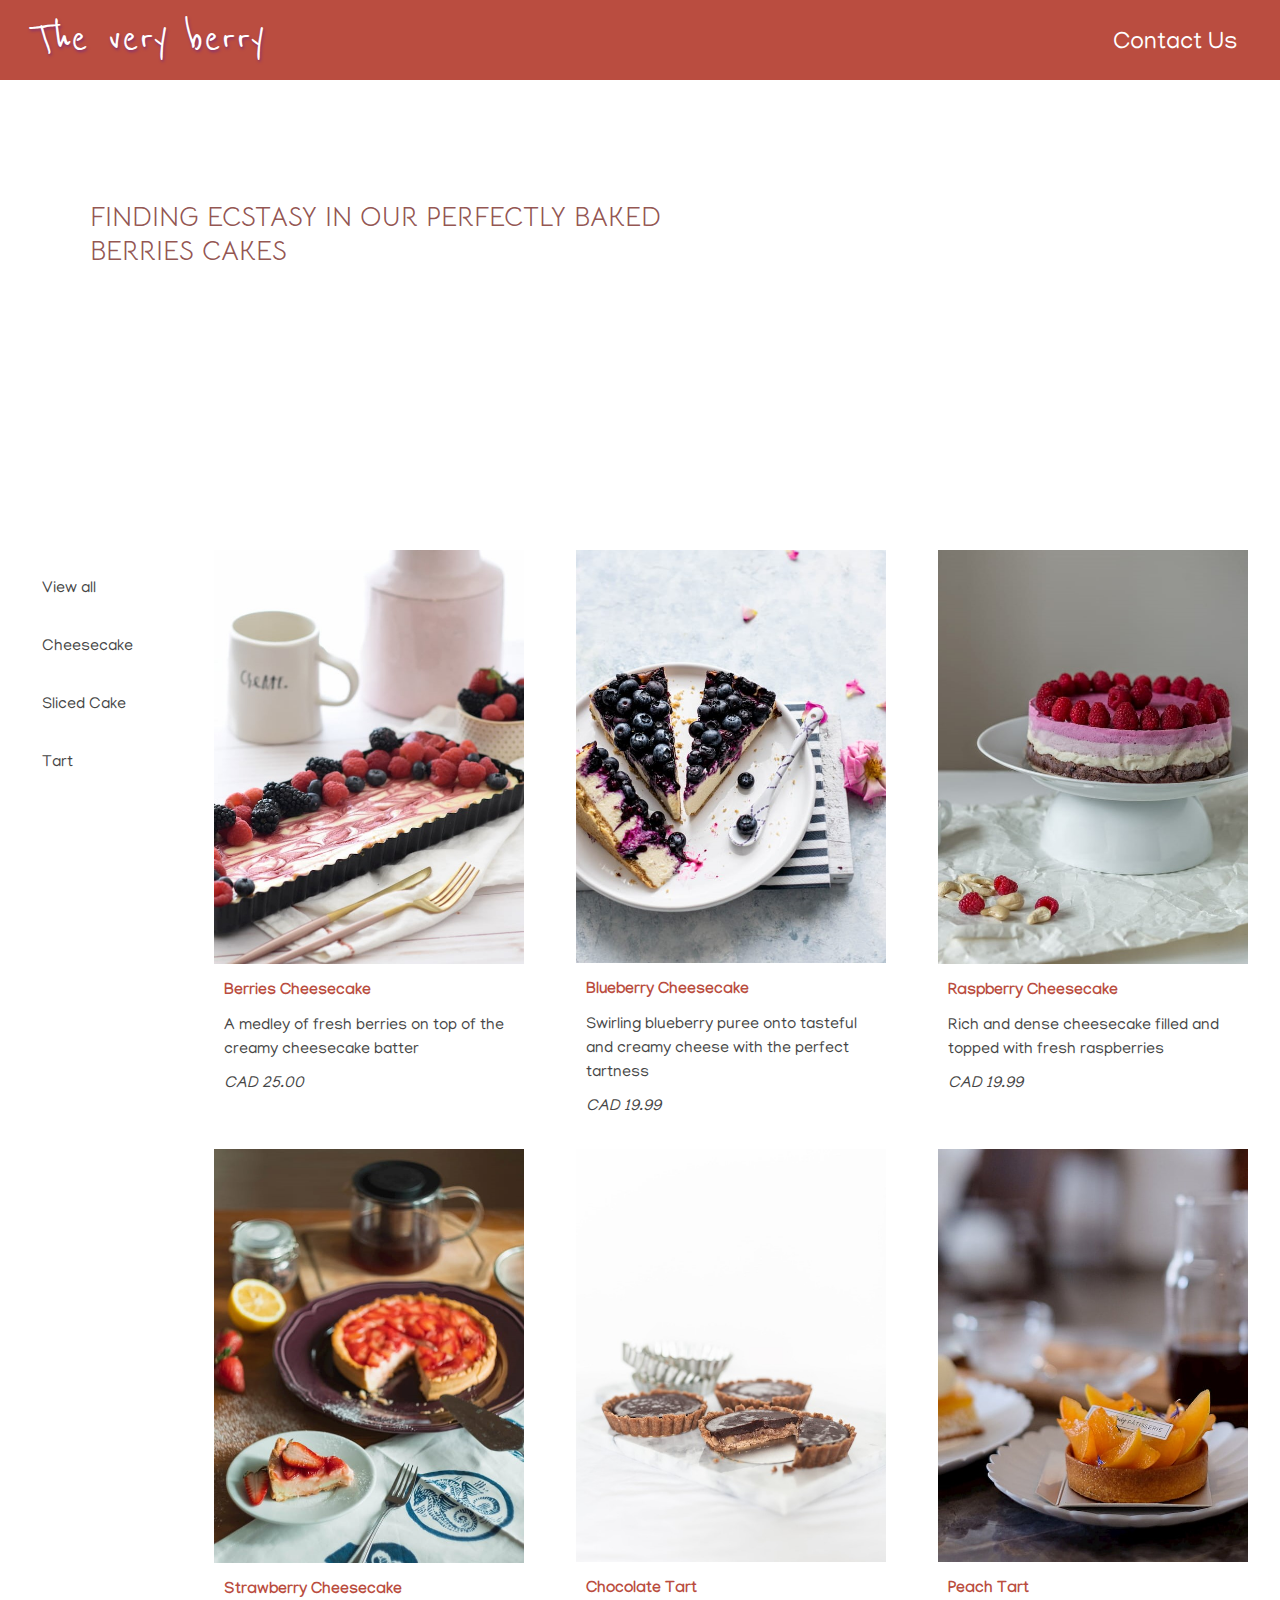
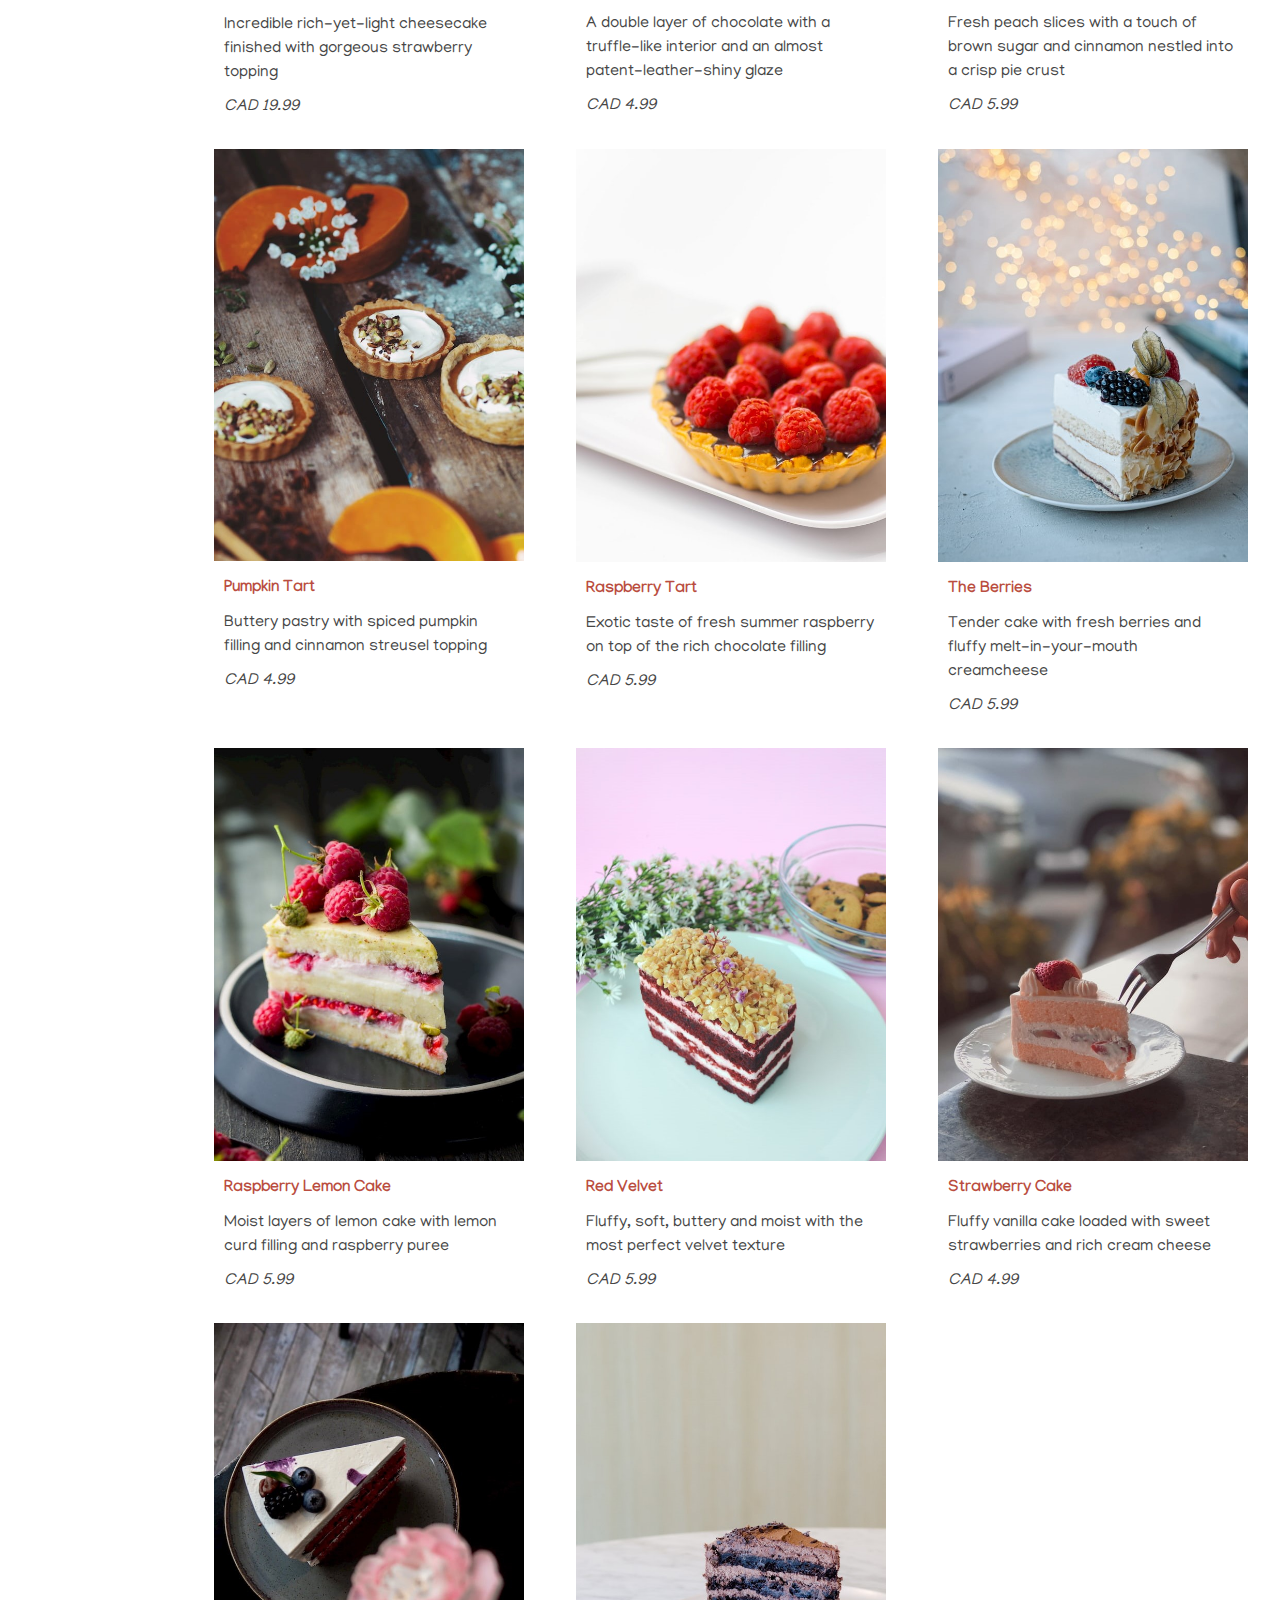
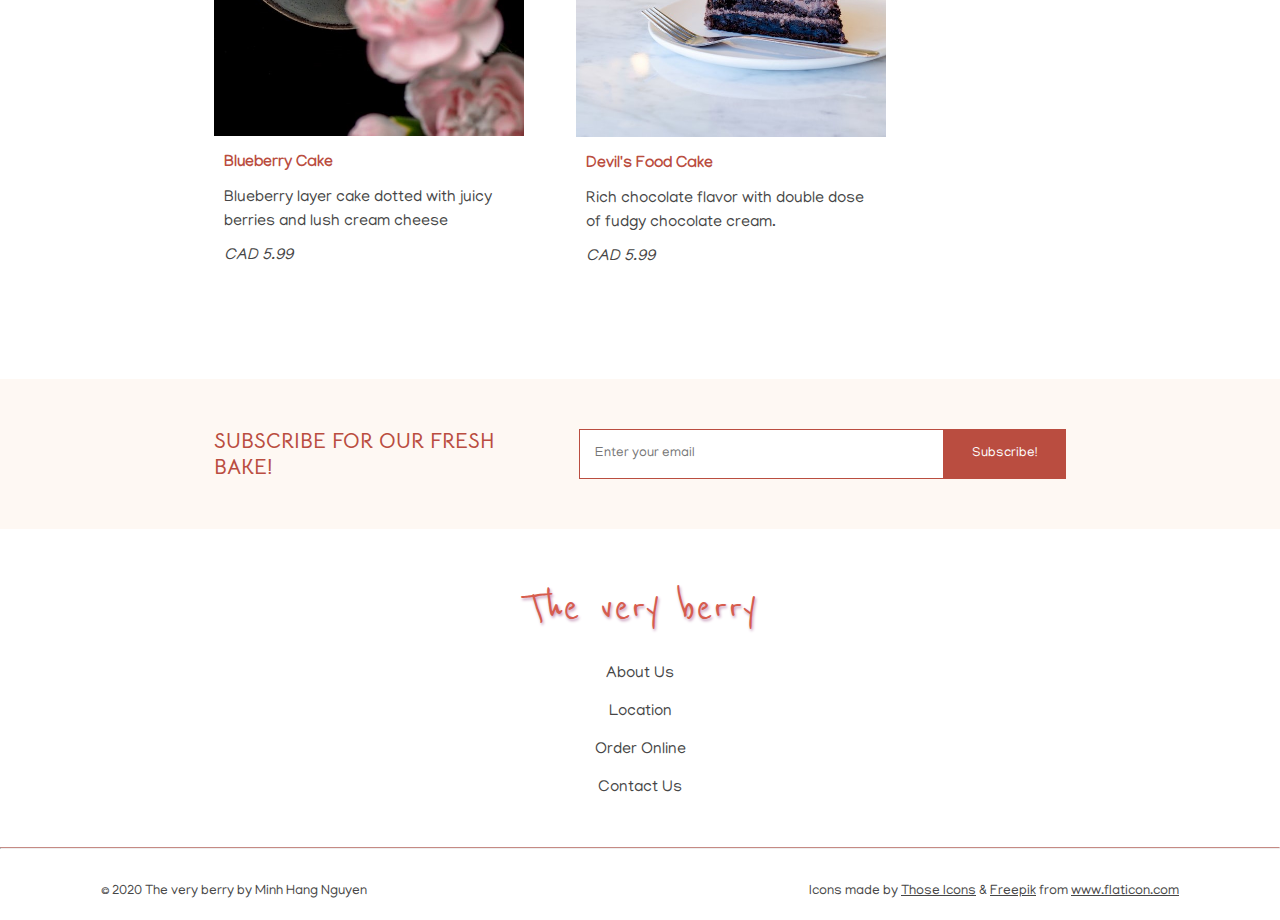
<file: index.html>
<!DOCTYPE html>
<html lang="en">

<head>
    <meta charset="UTF-8">
    <meta name="viewport" content="width=device-width, initial-scale=1">

    <link href="https://fonts.googleapis.com/css?family=Manjari&display=swap" rel="stylesheet">
    <link href="https://fonts.googleapis.com/css?family=Reenie+Beanie&display=swap" rel="stylesheet">
    <link href="https://fonts.googleapis.com/css2?family=Bellota+Text:wght@700&display=swap" rel="stylesheet">
    <link rel="stylesheet" href="https://cdnjs.cloudflare.com/ajax/libs/animate.css/3.7.2/animate.min.css">
    <link rel="stylesheet" href="style.css">
    <link rel="icon" href="images/strawberry.svg">
    <title>The very berry</title>
</head>

<body>
    <header>
        <nav class="nav-bar">
            <div class="hamburger">
                <input type="checkbox" class="checkbox" value="0">
                <div class="lines"></div>
                <div class="lines"></div>
                <div class="lines"></div>
            </div>

            <div id="drop-content" class="drop-content">
                <ul>
                    <li id="all" class="view-all">View all</li>
                    <li id="cheesecake" class="view-cheesecake">Cheesecake</li>
                    <li id="slice" class="view-slice">Sliced Cake</li>
                    <li id="tart" class="view-tart">Tart</li>
                </ul>
            </div>

            <div class="title nav-bar-item">
                <a href="index.html">The very berry</a>
            </div>

            <div class="contact-link nav-bar-item">
                <a href="contact.html">Contact Us</a>
                <div class="nav-overlay"></div>
            </div>

            <div class="contact-icon">
                <a href="contact.html"><img src="images/envelope.png"></a>
            </div>
        </nav>

        <div class="header-image-container">
            <div class="header-image-index"></div>
            <div id="intro">
                <p>FINDING ECSTASY IN OUR PERFECTLY BAKED BERRIES CAKES </p>
            </div>
        </div>
    </header>

    <div class="body">
        <div class="sidebar">
            <ul class="sidebar-list">
                <li class="view-all">View all</li>
                <li class="view-cheesecake">Cheesecake</li>
                <li class="view-slice">Sliced Cake</li>
                <li class="view-tart">Tart</li>
            </ul>
        </div>
        <div class="main-container">
            <div id="main">
                <div class="item cheesecake">
                    <div class="image-container">
                        <img src="images/cheesecake-berries.jpg">
                        <div class="overlay"></div>
                    </div>
                    <div class="description">
                        <p>Berries Cheesecake</p>
                        <p>A medley of fresh berries on top of the creamy cheesecake batter</p>
                        <p>CAD 25.00</p>
                    </div>
                </div>
                <div class="item cheesecake">
                    <div class="image-container">
                        <img src="images/cheesecake-blueberry.jpg">
                        <div class="overlay"></div>
                    </div>
                    <div class="description">
                        <p>Blueberry Cheesecake</p>
                        <p>Swirling blueberry puree onto tasteful and creamy cheese with the perfect tartness</p>
                        <p>CAD 19.99</p>
                    </div>
                </div>
                <div class="item cheesecake">
                    <div class="image-container">
                        <img src="images/cheesecake-raspberry.jpg">
                        <div class="overlay"></div>
                    </div>
                    <div class="description">
                        <p>Raspberry Cheesecake</p>
                        <p>Rich and dense cheesecake filled and topped with fresh raspberries</p>
                        <p>CAD 19.99</p>
                    </div>
                </div>
                <div class="item cheesecake">
                    <div class="image-container">
                        <img src="images/cheesecake-strawberry.jpg">
                        <div class="overlay"></div>
                    </div>
                    <div class="description">
                        <p>Strawberry Cheesecake</p>
                        <p>Incredible rich-yet-light cheesecake finished with gorgeous strawberry topping</p>
                        <p>CAD 19.99</p>
                    </div>
                </div>
                <div class="item tart">
                    <div class="image-container">
                        <img src="images/tart-choco.jpg">
                        <div class="overlay"></div>
                    </div>
                    <div class="description">
                        <p>Chocolate Tart</p>
                        <p>A double layer of chocolate with a truffle-like interior and an almost patent-leather-shiny
                            glaze
                        </p>
                        <p>CAD 4.99</p>
                    </div>
                </div>
                <div class="item tart">
                    <div class="image-container">
                        <img src="images/tart-peach.jpg">
                        <div class="overlay"></div>
                    </div>
                    <div class="description">
                        <p>Peach Tart</p>
                        <p>Fresh peach slices with a touch of brown sugar and cinnamon nestled into a crisp pie crust
                        </p>
                        <p>CAD 5.99</p>
                    </div>
                </div>
                <div class="item tart">
                    <div class="image-container">
                        <img src="images/tart-pumpkin.jpg">
                        <div class="overlay"></div>
                    </div>
                    <div class="description">
                        <p>Pumpkin Tart</p>
                        <p>Buttery pastry with spiced pumpkin filling and cinnamon streusel topping </p>
                        <p>CAD 4.99</p>
                    </div>
                </div>
                <div class="item tart">
                    <div class="image-container">
                        <img src="images/tart-raspberry.jpg">
                        <div class="overlay"></div>
                    </div>
                    <div class="description">
                        <p>Raspberry Tart</p>
                        <p>Exotic taste of fresh summer raspberry on top of the rich chocolate filling</p>
                        <p>CAD 5.99</p>
                    </div>
                </div>
                <div class="item slice">
                    <div class="image-container">
                        <img src="images/slice-berry.jpg">
                        <div class="overlay"></div>
                    </div>
                    <div class="description">
                        <p>The Berries</p>
                        <p>Tender cake with fresh berries and fluffy melt-in-your-mouth creamcheese</p>
                        <p>CAD 5.99</p>
                    </div>
                </div>
                <div class="item slice">
                    <div class="image-container">
                        <img src="images/slice-raspberry.jpg">
                        <div class="overlay"></div>
                    </div>
                    <div class="description">
                        <p>Raspberry Lemon Cake</p>
                        <p>Moist layers of lemon cake with lemon curd filling and raspberry puree</p>
                        <p>CAD 5.99</p>
                    </div>
                </div>
                <div class="item slice">
                    <div class="image-container">
                        <img src="images/slice-redvelvet.jpg">
                        <div class="overlay"></div>
                    </div>
                    <div class="description">
                        <p>Red Velvet</p>
                        <p>Fluffy, soft, buttery and moist with the most perfect velvet texture</p>
                        <p>CAD 5.99</p>
                    </div>
                </div>
                <div class="item slice">
                    <div class="image-container">
                        <img src="images/slice-strawberry.jpg">
                        <div class="overlay"></div>
                    </div>
                    <div class="description">
                        <p>Strawberry Cake</p>
                        <p>Fluffy vanilla cake loaded with sweet strawberries and rich cream cheese
                        </p>
                        <p>CAD 4.99</p>
                    </div>
                </div>
                <div class="item slice">
                    <div class="image-container">
                        <img src="images/slice-blueberry.jpg">
                        <div class="overlay"></div>
                    </div>
                    <div class="description">
                        <p>Blueberry Cake</p>
                        <p>Blueberry layer cake dotted with juicy berries and lush cream cheese
                        </p>
                        <p>CAD 5.99</p>
                    </div>
                </div>
                <div class="item slice">
                    <div class="image-container">
                        <img src="images/slice-choco.jpg">
                        <div class="overlay"></div>
                    </div>
                    <div class="description">
                        <p>Devil's Food Cake</p>
                        <p>Rich chocolate flavor with double dose of fudgy chocolate cream.</p>
                        <p>CAD 5.99</p>
                    </div>
                </div>
            </div>
        </div>
    </div>

    <footer>
        <div class="subscribe-form-container">
            <h4>SUBSCRIBE FOR OUR FRESH BAKE!</h4>
            <form id="subscribe-form" action="https://formspree.io/mgezbywr" method="POST">
                <input type="email" name="email" id="email" placeholder="Enter your email">
                <button id="submit-button">Subscribe!</button>
            </form>
        </div>

        <div class="link-container">
            <p id="title">The very berry</p>
            <div class="links">
                <p><a href="#">About Us</a></p>
                <p><a href="#">Location</a></p>
                <p><a href="tel:123-456-7890">Order Online</a></p>
                <p><a href="contact.html">Contact Us</a></p>
            </div>
        </div>
        <hr>
        <div class="copyrights">
            <div class="icon">Icons made by <a href="https://www.flaticon.com/authors/those-icons"
                    title="Those Icons">Those Icons</a> &amp; <a href="https://www.flaticon.com/authors/freepik"
                    title="Freepik">Freepik</a> from <a href="https://www.flaticon.com/"
                    title="Flaticon">www.flaticon.com</a></div>
            <div class="author">&copy; 2020 The very berry by Minh Hang Nguyen</div>
        </div>
    </footer>


    <script src="script-index.js"></script>

</body>

</html>
</file>
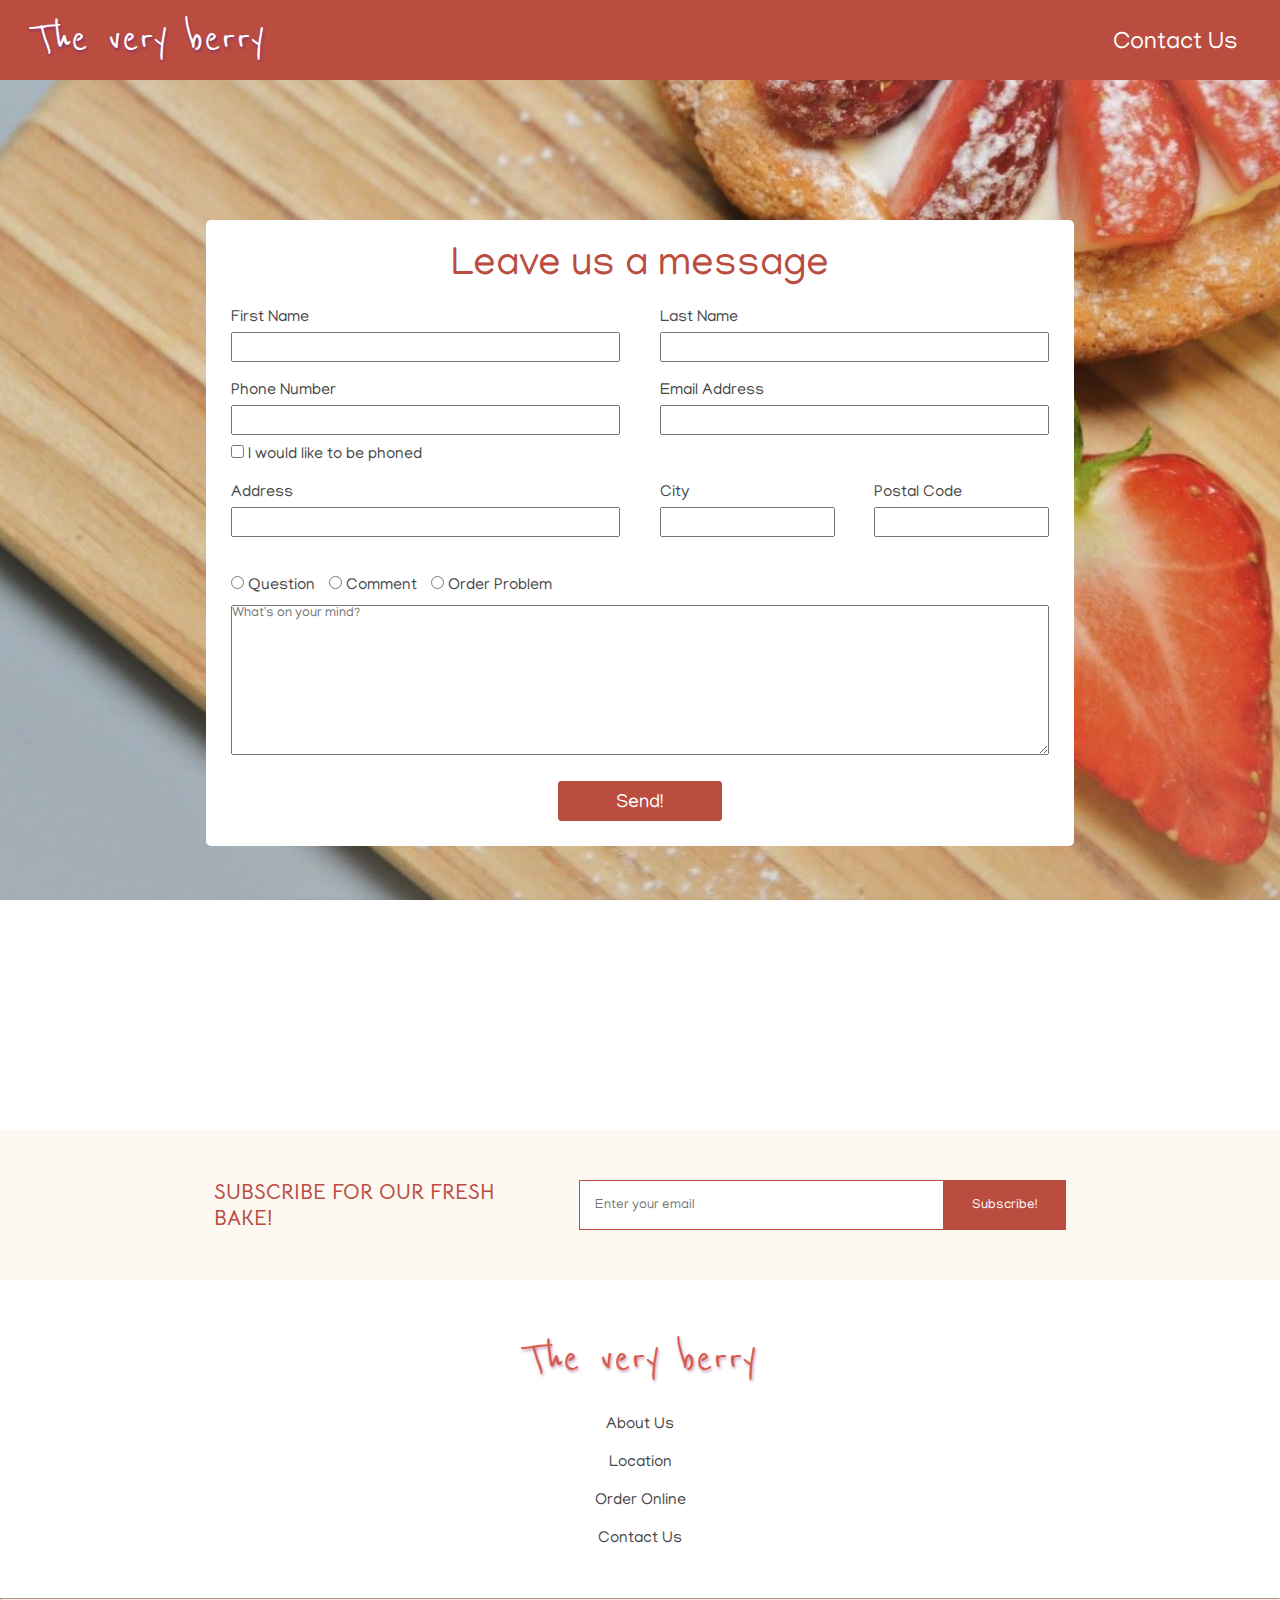
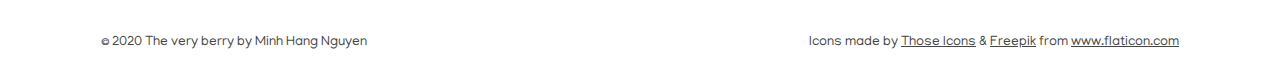
<file: contact.html>
<!DOCTYPE html>
<html lang="en">

<head>
  <meta charset="UTF-8">
  <meta name="viewport" content="width=device-width, initial-scale=1">

  <link href="https://fonts.googleapis.com/css?family=Manjari&display=swap" rel="stylesheet">
  <link href="https://fonts.googleapis.com/css?family=Reenie+Beanie&display=swap" rel="stylesheet">
  <link href="https://fonts.googleapis.com/css2?family=Bellota+Text:wght@700&display=swap" rel="stylesheet">
  <link rel="stylesheet" href="https://cdnjs.cloudflare.com/ajax/libs/animate.css/3.7.2/animate.min.css">
  <link rel="stylesheet" href="style.css">
  <link rel="icon" href="images/strawberry.svg">
  <title>The very berry</title>
</head>

<body>
  <header>
    <nav class="nav-bar">
      <!-- <div class="hamburger">
        <input type="checkbox" class="checkbox" value="0">
        <div class="lines"></div>
        <div class="lines"></div>
        <div class="lines"></div>
      </div>

      <div class="drop-content">
        <ul>
          <li class="view-all"><a href="index.html#all">View all</a></li>
          <li class="view-cheesecake"><a href="index.html#cheesecake">Cheesecake</a></li>
          <li class="view-slice"><a href="index.html#slice">Sliced cake</a></li>
          <li class="view-tart"><a href="index.html#tart">Tart</a></li>
        </ul>
      </div> -->

      <div class="title nav-bar-item">
        <a href="index.html">The very berry</a>
      </div>

      <div class="contact-link nav-bar-item">
        <a href="contact.html">Contact Us</a>
        <div class="nav-overlay"></div>
      </div>

      <!-- <div class="contact-icon">
        <img href="contact.html" src="images/envelope.png"><a href="contact.html"></a></img>
      </div> -->
    </nav>

  </header>

  <div class="contact-body">
    <div class="contact-form-container">
      <p class="mes">Leave us a message</p>
      <form action="https://httpbin.org/post" method="POST" class="contact-form">
        <div class="form-section section-top">
          <div>
            <label for="fname">First Name</label>
            <input type="text" id="fname" name="fname" required>
          </div>
          <div>
            <label for="lname">Last Name</label>
            <input type="text" id="lname" name="lname" required>
          </div>
          <div>
            <label for="tel">Phone Number</label>
            <input type="text" id="tel" name="tel" pattern="\(?[1-9]\d{2}\)?[- ]?\d{3}[- ]?\d{4}" required>
            <input type="checkbox" value="1" id="receive-call" name="receive-call"> I would like to be phoned
            <input type="hidden" value="0" name="receive-call" class="receive-call" required>
          </div>
          <div>
            <label for="email">Email Address</label>
            <input type="email" id="mail" name="email" required>
          </div>
        </div>

        <div class="form-section section-mid">
          <div>
            <label for="address">Address</label>
            <input type="text" id="address" name="address" required>
          </div>

          <div>
            <div id="city-cont">
              <label for="city">City</label>
              <input type="text" list="city" required>
              <datalist id="city">
                <option>Calgary</option>
                <option>Hamilton</option>
                <option>Montreal</option>
                <option>Ottawa</option>
                <option>Toronto</option>
                <option>Quebec</option>
                <option>Vancouver</option>
              </datalist>
            </div>

            <div id="postal-cont">
              <label for="postal">Postal Code</label>
              <input type="text" id="postal" name="postal" pattern="^\w\d\w\s?\d\w\d" required>
            </div>

          </div>

        </div>

        <div class="form-section section-bottom">
          <div>
            <div class="problems">
              <input type="radio" id="question" name="problem" value="question">
              <label for="question">Question</label>
            </div>
            <div class="problems">
              <input type="radio" id="comment" name="problem" value="comment">
              <label for="comment">Comment</label>
            </div>
            <div class="problems">
              <input type="radio" id="order-problem" name="problem" value="order-problem">
              <label for="order-number">Order Problem</label>
              <input type="number" id="order-number" name="order-number" placeholder="Enter order no">
            </div>
          </div>

          <div>
            <textarea id="message" name="message" placeholder="What's on your mind?" required></textarea>
          </div>
          <input type="hidden" id="my-name" name="my-name" value="Minh-Hang-Nguyen">
          <button id="submit" name="submit">Send!</button>
        </div>
      </form>
    </div>
  </div>


  <footer>
    <div class="subscribe-form-container">
      <h4>SUBSCRIBE FOR OUR FRESH BAKE!</h4>
      <form id="subscribe-form" action="https://formspree.io/mgezbywr" method="POST">
        <input type="email" name="email" id="email" placeholder="Enter your email">
        <button id="submit-button">Subscribe!</button>
      </form>
    </div>

    <div class="link-container">
      <p id="title">The very berry</p>
      <div class="links">
        <p><a href="#">About Us</a></p>
        <p><a href="#">Location</a></p>
        <p><a href="tel:123-456-7890">Order Online</a></p>
        <p><a href="contact.html">Contact Us</a></p>
      </div>
    </div>
    <hr>
    <div class="copyrights">
      <div class="icon">Icons made by <a href="https://www.flaticon.com/authors/those-icons" title="Those Icons">Those
          Icons</a> &amp; <a href="https://www.flaticon.com/authors/freepik" title="Freepik">Freepik</a> from <a
          href="https://www.flaticon.com/" title="Flaticon">www.flaticon.com</a></div>
      <div class="author">&copy; 2020 The very berry by Minh Hang Nguyen</div>
    </div>
  </footer>

  <script src="script-contact.js"></script>
</body>

</html>
</file>
<file: style.css>
/* font-family: 'Comfortaa', cursive;
font-family: 'Righteous', cursive;
font-family: 'Caveat', cursive;
font-family: 'Spartan', sans-serif;
font-family: 'Montserrat Alternates', sans-serif;
font-family: 'Carter One', cursive; */

*{
    font-family: 'Manjari', sans-serif;;
    box-sizing: border-box; 
    color:rgb(70, 70, 70);
    padding:0;
    margin:0;
    height: auto;
}
body{
    position: absolute;
    width: 100%;
}

.nav-bar{
    background-color: #Ba4D40;
    height: 80px;
    width: 100%;
    padding: 0 7%;
    margin: 0;
    position: fixed;
    z-index: 2;
}

.nav-bar .hamburger{
    display: none;
}

.drop-content{
    display: none;
    position: absolute;
    padding: 0;
    top: 55px;
    width: 100%;
    background-color: white;
}

.drop-content-active{
    display:none;
    opacity: 0;
}

.nav-bar .nav-bar-item{
    display: inline-block;
}

.nav-bar .title{
    position: absolute;
    height: 100%;
    padding-top: 10px;
    color: white;
    text-shadow: 1px 2px 3px #862f6e;
}

.nav-bar .title a{
    text-decoration:none;
    color:white;
    font-family: 'Reenie Beanie', cursive;
    font-size:3rem;
}

.logo{
    transform: rotate(-30deg);
    margin-top: 20px;
    border-radius: 15px;
}

.nav-bar .contact-link{
    position: relative;
    float: right;
    height: 100%;
    margin: 0 10px;
}

.nav-bar .contact-link a{
    position: relative;
    text-decoration: none;
    color: white;
    font-size: 1.5em;
    height: 100%;
    top:30px;
}

.nav-overlay{
    position: absolute;
    width: auto;
    height: 100%;
    float: right;
    top:0px;
    left:0;
    border-bottom: solid 2px white;
    z-index: -1;
}

.contact-link:hover .nav-overlay{
    border-bottom: solid 2px white;
    animation-name: slideRight;
    animation-duration: 0.7s;
    width:100%;
}

@keyframes slideRight{
    from {width: 0px }
    to {width: 100%;}
}

.contact-icon{
    display: none;
}
.contact-icon img{
    display: none;
}

.header-image-container{
    display: relative;
    justify-items: center;
}

.header-image-index{
    position: relative;
    max-width: 100%;
    height: 500px;
    background: url(images/header.jpg);
    background-size: cover;
    background-position: center;
    background-attachment: fixed;
    opacity: 0.7;   
}

#intro{
    position: absolute;
    /* position: fixed; */
    width: 100%;
    top: 210px;  
}

#intro p{
    width: 55%;
    font-family: 'Bellota Text', cursive;
    font-size: 2em;
    padding-left: 15%;
    z-index: 0;
    color: rgb(119, 41, 36, 0.8);
}


.body{
    width: 85%;
    margin: 0 auto;
    padding: 40px 0;
    position: relative;
    display: grid;
    grid-template-columns: 2fr 8fr;
}

.body .sidebar{
    max-width: 100%;
    height: auto;
    position: relative;
    padding-top:10px;
    display: inline-block;
}

.sidebar ul{
    list-style: none;
    width: 160px;
}

.sidebar li{
    padding: 10px;
    cursor: pointer;
    width: 160px;
    margin: 20px 0;
}

.hightlight{
    background-color: rgb(241, 240, 240);
    text-decoration: underline;
}

.sidebar li:hover{
    transition: ease;
    text-decoration: underline;
}

#main{
    width: 100%;
    display: grid;
    grid-template-columns: 30% 30% 30%;
    column-gap: 5%;
}

.item{
    margin:10px 0;
    width: 100%;
    height: auto;
    padding:0;
    border:  none;
}

.item:hover{
    box-shadow: 3px 3px 10px rgb(236, 236, 236);
    overflow:hidden;
    border: solid 0.5px rgba(240, 240, 240, 0.63);
}

.item:hover img{
    transform: scale(1.05);
    transition: ease 0.4s;
}

.item .image-container{
    width: 100%;
    height: auto;
    position: relative;
    display: inline-block;
    padding:0;
    overflow:hidden;
}

.item .overlay{
position: absolute;
width: 100%;
height: 100%;
display: block;
top:0;
left:0;
opacity: 0;
}

.item:hover .overlay{
    background-color: rgba(104, 104, 104, 0.658);
    opacity:0.3;
    transition: all ease 0.4s;
}
.item img{
    width: 100%;
    height: 100%;
    display: block;
    margin: auto;
}

.item .description{
    width: 100%;
    text-align: left;
    padding: 0px 10px;
}

.item .description p{
    margin: 10px 0;
    line-height: 1.5em;
}

.item .description p:first-child{
    color: #Ba4D40;
    font-weight: bold;
}

.item .description p:last-child{
    font-style: italic;
}

footer{
    margin-top:50px;
}

.subscribe-form-container{
    display: relative;
    height: 150px;
    width: 100%;
    margin-bottom: 50px;
    padding: 0 7.5%;
    /* background-color: rgba(236, 236, 236, 0.575); */
    background-color: rgba(245, 211, 176, 0.15);
    display:grid;
    grid-template-columns: 2fr 2.5fr 3.5fr 2fr;
}

.subscribe-form-container h4{
    grid-column: 2/3;
    font-family: 'Bellota Text', cursive;
    font-size: 1.5em;
    margin: auto 0;
    padding-right: 40px;
    color: #Ba4D40;
}

#subscribe-form{
    grid-column: 3/4;
    width: 100%;
    height: 33%;
    margin: auto 0;
    background-color: lightgreen;
}

#subscribe-form input{
    float: left;
    width: 75%;
    height: 100%;
    margin: 0;
    padding: 0 15px;
    border: 1px solid #Ba4D40;
}

#subscribe-form input:focus{
    outline: none;
}

.subscribe-form-container #submit-button{
    height: 100%;
    width: 25%;
    color: white;
    background-color: #Ba4D40;
    /* border: solid #Ba4D40; */
    border: none;
    box-shadow: none;
}

.link-container{
    display: relative;
    text-align: center;
    height: 100%;
    width:100%;
    margin: 50px 0;
}

.link-container #title{
    margin: 30px 0;
    color: rgb(214, 92, 78);
    text-shadow: 1px 2px 3px #c497b7;
    font-family: 'Reenie Beanie', cursive;
    font-size:3rem;
}

.link-container .links{
    margin: 10px 0;
}

.link-container p{
    width: auto;
    margin: 20px auto;

}

.link-container a{
    text-decoration: none;
}

hr{
    border-top: 0.1px solid rgb(197, 138, 132)
}

.copyrights{
    font-size: 0.85em;
    width: 100%;
    text-align: left;
    margin-top:30px;
    margin-bottom:10px;
    display: inline-block;
    padding: 0 7.5%;
}

.copyrights div{
    padding: 5px;
    display: inline-block;
}

.icon{
    float: right;
}

.author{
    float: left;
}

.contact-body{
    position: relative;
    max-width: 100%;
    height: 1080px;
    margin-bottom:0;
    padding: 20px;
    background: url(images/header.jpg);
    background-size: cover;
    background-position: center;
    background-attachment: fixed;

}

.contact-form-container{
    position: relative;
    background-color: white;
    height: auto;
    width: 50%;
    margin: auto;
    padding: 40px;;
    top: 200px;
    border-radius: 5px;
}

.contact-form-container p{
    position: relative;
    width: 100%;
    height: auto;
    display: inline-block;
    font-size: 2.5rem;
    text-align: center;
    color: #Ba4D40;
}

.contact-form-container .section-top, .section-mid{
    display: grid;
    grid-template-columns: 1fr 1fr;
    column-gap: 5%;
}


#city-cont {
    display: block;
    width: 45%;
    float: left;
}

#postal-cont{
    display: block;
    width: 45%;
    float: right;
}

label{
    display: block;
    margin-top:20px;
    margin-bottom: 5px;
}

input[type="text"], input[type="email"], input[type="number"], .receive-call{
    width:100%;
    height: 30px;
    padding-left: 8px;;
}


input[type="checkbox"]{
    display: inline-block;
    margin-top: 10px;
    grid-column: 2/3;
}

.section-bottom{
    margin-top: 20px;
}

.section-bottom .problems{
    display: inline-block;
}

.section-bottom input {
    display: inline-block;
}

.section-bottom label {
    display: inline-block;
    margin-right: 17px;
    margin-bottom: 5px;
}

#order-number{
    display: none;
    width: 150px;
    padding-left: 2px;
}

input[type=number]::-webkit-inner-spin-button, 
input[type=number]::-webkit-outer-spin-button { 
  -webkit-appearance: none; 
  margin: 0;
} 

.contact-form input:-webkit-autofill {
    -webkit-box-shadow: 0 0 0px 1000px white inset;
    border: 0.03px solid rgb(160, 160, 160);
}

.contact-form input:focus{
    outline: none;
}


.section-bottom textarea{
    width:100%;
    height: 150px;
    margin-top: 5px;
    margin-bottom:20px;
}

.section-bottom button{
    width: 20%;
    height: 40px;
    margin: 0 40%;
    padding-top:5px;
    font-size: 1.2em;;
    color: white;
    background-color: #Ba4D40;
    border: 1px solid #Ba4D40;
    border-radius: 3px;
    box-shadow: none;
}

@media screen and (max-width: 1280px){
    .nav-bar{
        padding: 0 2.5%;
    }

    .body{
        width: 95%;
        grid-template-columns: 15% 85%;
    }

    .subscribe-form-container, .link-container{
        padding: 0 2.5%;
        grid-template-columns: 1.5fr 3fr 4fr 1.5fr;
    }
    
    #intro{
        top:200px;
    }

    #intro p{
        padding-left:7%;
        font-size: 1.7em;
    }

    .subscribe-form-container h4{
        font-size: 1.3em;
    }

    .contact-form-container{
        width: 70%;
        padding:25px;
    }

    .section-bottom label {
        margin-right: 10px;
    }

    #order-number{
        width: 130px;
    }
}
@media screen and (max-width: 800px) and (orientation: landscape){
    .nav-bar{
        height: 55px;
    } 
    .nav-bar .title a{
        font-size: 2em;
    }

    .nav-bar .contact-link a{
        font-size: 1em;
        top:25px;
    }

    .contact-form-container p{
        font-size: 1.8em;
    }
}

@media screen and (max-width: 800px){
    .nav-bar{
        height: 55px;
    } 

    .nav-bar .title a{
        font-size: 2em;
    }

    .nav-bar .contact-link a{
        font-size: 1em;
        top: 25px;
    }

    .body{
        width: 95%;
        grid-template-columns: 20% 80%;
    }

    #main{
        grid-template-columns: 1fr 1fr;
    }

    .subscribe-form-container{
        display: block;
        padding: 0;
        align-items: center;
    }

    .subscribe-form-container h4, #subscribe-form{
        position: relative;
        top: 25px;
        left:0;
        right:0;
        margin: 20px 0;
        padding: 0;
        text-align: center;
        align-items: center;
    }

    .subscribe-form-container h4{
        left: 0;
        font-size: 1.5em;
        text-align: center;
    }

    .subscribe-form-container #subscribe-form{
        width: 60%;
        margin: auto;
    }    

    .contact-form-container{
        width: 85%;
        padding: 30px 20px;
    }
    .contact-form-container p{
        font-size: 1.8em;
    }
    #order-number{
        width: 125px;
    }

    .copyrights{
        display: block;
        padding-left: 2.5%;
        text-align: center;
    }
    
    .copyrights div{
        display: block;
        float: none;
    }
}

@media screen and (max-width: 640px){
    root{
        overflow: hidden;
    }

    .nav-bar{
        margin: 0;
        padding:0;
        text-align: center;
        max-width:100%;
        height: 55px;
    }

    .nav-bar-item{
        margin: 0;
        padding: 0;
    }

    .nav-bar .checkbox{
        position: absolute;
        width: 30px;
        height: 30px;
        margin-top:0;
        opacity: 0;
        z-index: 1;
        cursor: pointer;
    }
    
    .nav-bar .hamburger{
        float: left;
        margin-top: 30px;
        margin-left:2.5%;
        display: flex;
        align-items: center;
        justify-content: center;
        position: absolute;
        z-index: 2;
        cursor: pointer;
        width: auto;
        height: auto;
    }

    .nav-bar .hamburger .lines{
        position: relative;
        display: flex;
        align-items: center;
        justify-content: center;
        background-color: white;
        width: 25px;
        height: 2px;
        align-items: left;
        transition: transform ease 0.5s;
    }

    .nav-bar .hamburger :nth-last-child(1){
        top:-8px;
        position: absolute;
    }

    .nav-bar .hamburger :nth-last-child(3){
        top:8px;
        position: absolute;
    }

    .nav-bar .title{
        position: relative;
        margin: 0;
        padding: 20px;
        padding-top: 10px;
        display: inline-block;
    }

    .nav-bar .title a{
        font-size: 2em;
    }

    .nav-bar .contact-link{
        display: none;
    }

    .contact-icon{
        display:inline-block;
        top: 15px;
        position: absolute;
        right:2.5%;
        cursor: pointer;
    }

    .contact-icon img{
        display: block;
        height: 30px;
        width: 30px;
        z-index: 2;
        cursor: pointer;
    }

    .drop-content{
        display: none;
        opacity: 0;
        transition: opacity ease 9s;
        animation: none;
    }

    .drop-content-active{
        display: block;
        opacity: 1;
        animation-name: slideDown;
        animation-duration: 1s;
    }

    .drop-content-inactive{
        display: none;
        opacity: 1;
    }

    .drop-content li{
        text-align: center;
        font-weight: normal;
        font-size: 15px;
        padding: 15px;
        color:black;
        cursor: pointer;
    }

    .drop-content a{
        text-decoration: none;
    }

    .drop-content li:hover{
        background-color:rgba(255, 225, 225, 0.9);
        transition: ease 0.2s;
    }


    .header-image-index{
        height: 300px;
        background: url(images/header-small.jpg);
        background-position: center;
    }

    #intro{
        top: 150px;
    }

    #intro p{
        font-size: 1em;
        margin-left: 2%;
        padding-left:5%;
        width: 45%;
        text-align: right;
    }

    .body{
        width: 100%;
        height: 100%;
        display: grid;
        grid-template-columns: 0fr 1fr;
        padding: 0;
        margin: 0 auto;
        height: 100%;
        width: 100%;
    }

    .main-container{
        position: relative;
        display: block;
        height: 100%;
        width: 100%;
        grid-column: 1/3;
        grid-row: 1/2;
    }

    .sidebar{
        display: none !important;
    }

    #main{
        margin: 0 auto;
        margin-top: 30px;
        display: grid;
        position: relative;
        grid-template-columns: 1fr 1fr;
        max-width: 100%;
    }
    
    .subscribe-form-container h4{
        left: 0;
        font-size: 3.5vw;
        text-align: center;
    }

    .subscribe-form-container #subscribe-form{
        width: 60%;
        margin: auto;
    }  

    .contact-form-container{
        top:100px;
        width: 95%
    }
    .contact-form-container p{
        font-size: 1.5em;
    }
    .contact-form-container .section-top, .section-mid, .section-bottom{
        display: block;
        position: relative;
        margin-top: 20px;
    }

    .section-bottom input {
        display: inline-block;
    }
    
    .section-bottom label {
        display: inline-block;
        margin-right: 10px;
        margin-bottom: 5px;

    }

    #order-number{
        display: none;
        width: 110px;
    }

    #city-cont, #postal-cont{
        width: 49%;
    }

    #city-cont, #postal-cont label{
        height: 100%;    
    }

    .section-bottom .label{
        margin-right: 3px;
    }

    .section-bottom button{
        width: 30%;
        margin: 0 35%;
    }

    .link-container #title{
        font-size: 2em;;
    }

    .copyrights{
        text-align: center;
    }
}

@media screen and (orientation: landscape) and (max-width: 670px) {
    .nav-bar{
        height: 55px;
    } 
    .nav-bar .title {
        padding-top: 10px;
    }
    .nav-bar .hamburger{
        margin-top: 30px;
    }
    .nav-bar .contact-icon{
        top:15px;
    }
    #intro{
        top:100px;
    }
    #intro p{
        font-size: 1em;
    }
    .header-image-index{
        height: 200px;
        background: url(images/header-small.jpg);
        background-position: center;
    }
}

@media screen and (max-width: 480px){
    .contact-body{
        height: 1130px;
    }
    #intro{
        top:110px;
    }
    #intro p{
        font-size: 0.8em;
    }
    .header-image-index{
        height: 200px;
        background: url(images/header-small.jpg);
        background-position: center;
    }
    .section-bottom .problems{
        display: block;
     }
     .subscribe-form-container #subscribe-form{
         height: 25%;
         width: 80%;
    }
}

@keyframes slideDown{
    from {
        opacity: 0.5;
        height: 0%;
    }
    to {
        opacity: 1;
        height: 190px;
    }
}


@keyframes load{
    from {
        opacity: 0;
        height: 0;
    }
    to{
        opacity: 1;
        height: 50px;
    }
}
</file>
